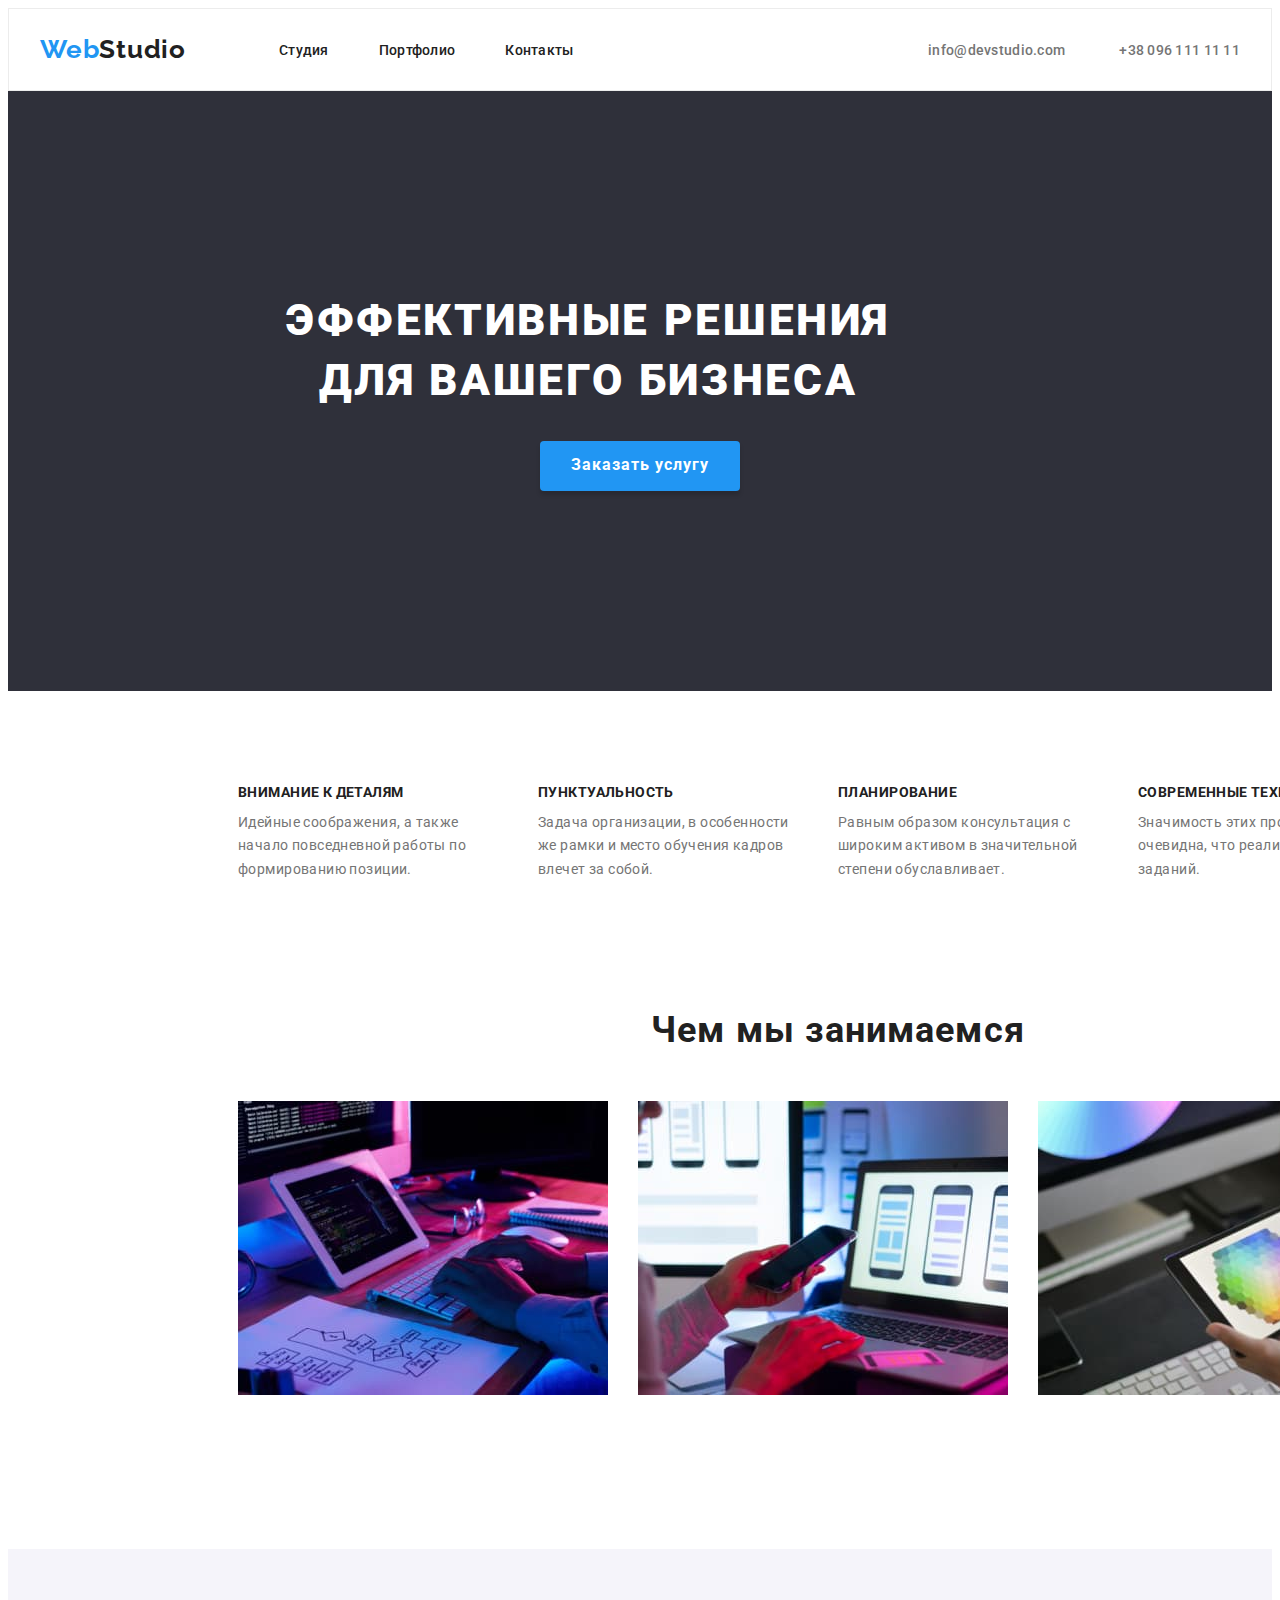
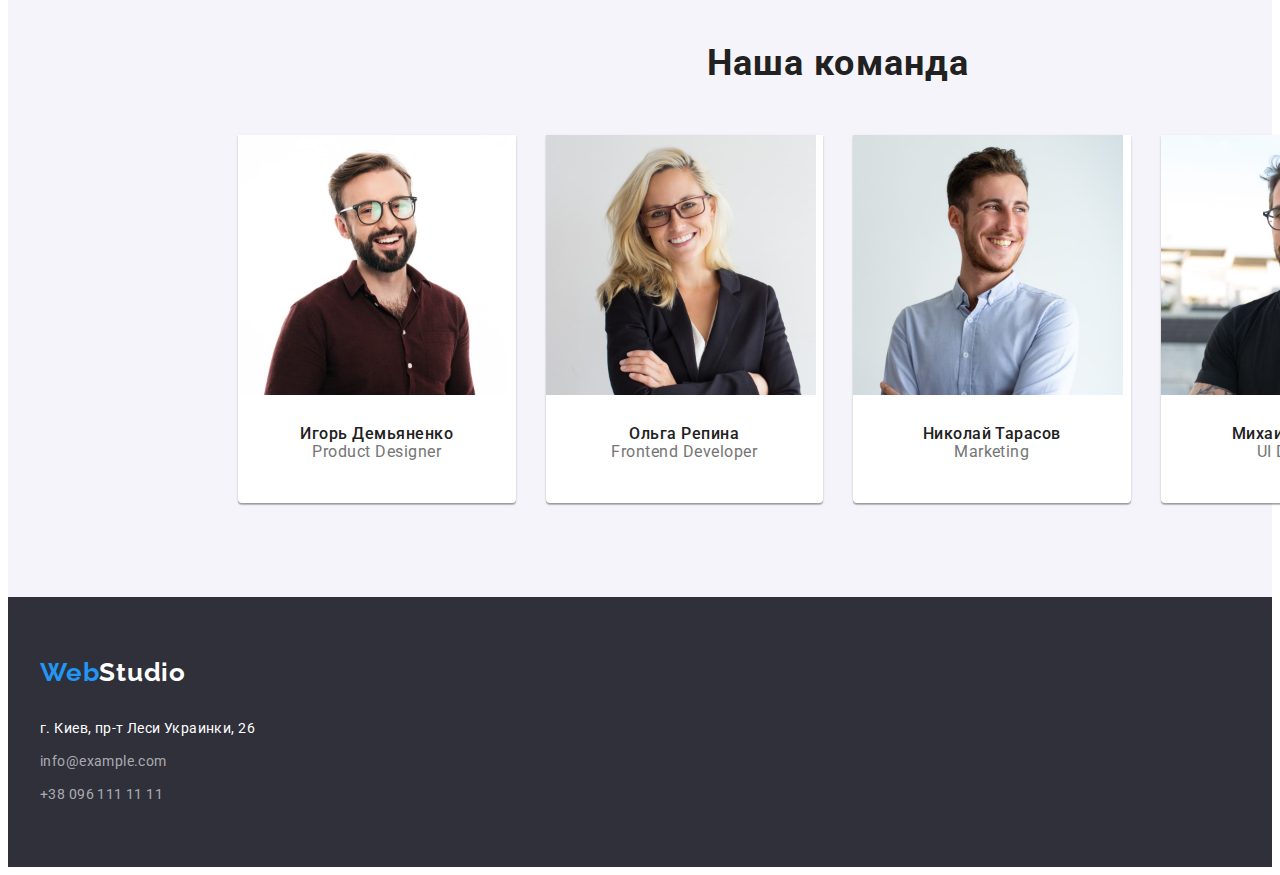
<file: index.html>
<!DOCTYPE html>
<html lang="ru">
  <head>
    <meta charset="UTF-8" />
    <meta http-equiv="X-UA-Compatible" content="IE=edge" />
    <meta name="viewport" content="width=device-width, initial-scale=1.0" />
    <title>Web Studio</title>
    <link rel="preconnect" href="https://fonts.googleapis.com" />
    <link rel="preconnect" href="https://fonts.gstatic.com" crossorigin />
    <link
      href="https://fonts.googleapis.com/css2?family=Raleway:wght@700&family=Roboto:wght@400;500;700;900&display=swap"
      rel="stylesheet"
    />
    <link
      rel="stylesheet"
      href="https://cdnjs.cloudflare.com/ajax/libs/modern-normalize/1.1.0/modern-normalize.min.css"
      integrity="sha512-wpPYUAdjBVSE4KJnH1VR1HeZfpl1ub8YT/NKx4PuQ5NmX2tKuGu6U/JRp5y+Y8XG2tV+wKQpNHVUX03MfMFn9Q=="
      crossorigin="anonymous"
      referrerpolicy="no-referrer"
    />
    <link rel="stylesheet" href="./style.css" />
  </head>
  <body>
    <header class="header">
      <div class="container">
        <a href="./index.html" class="header-logo link"
          >Web<span class="header-logo-text">Studio</span></a
        >
        <nav class="header-nav">
          <ul class="header-list list">
            <li class="header-item">
              <a href="./index.html" class="header-link link">Студия</a>
            </li>
            <li class="header-item">
              <a href="./portfolio.html" class="header-link link">Портфолио</a>
            </li>
            <li class="header-item">
              <a href="" class="header-link link">Контакты</a>
            </li>
          </ul>
        </nav>
        <div class="header-contacts">
          <a href="mailto:info@devstudio.com" class="header-mail link"
            >info@devstudio.com</a
          >
          <a href="tel:+380961111111" class="header-tel link"
            >+38 096 111 11 11</a
          >
        </div>
      </div>
    </header>
    <main>
      <section class="hero-hat">
        <div class="container">
          <div class="hero-content">
            <h1 class="hero-hat-title">
              Эффективные решения для вашего бизнеса
            </h1>
            <button type="button" class="hero-btn">Заказать услугу</button>
          </div>
        </div>
      </section>
      <section class="hero-about">
        <div class="container">
          <ul class="hero-about-list list">
            <li class="hero-about-item">
              <h3 class="hero-about-title">Внимание к деталям</h3>
              <p class="hero-about-text">
                Идейные соображения, а также начало повседневной работы по
                формированию позиции.
              </p>
            </li>
            <li class="hero-about-item">
              <h3 class="hero-about-title">Пунктуальность</h3>
              <p class="hero-about-text">
                Задача организации, в особенности же рамки и место обучения
                кадров влечет за собой.
              </p>
            </li>
            <li class="hero-about-item">
              <h3 class="hero-about-title">Планирование</h3>
              <p class="hero-about-text">
                Равным образом консультация с широким активом в значительной
                степени обуславливает.
              </p>
            </li>
            <li class="hero-about-item">
              <h3 class="hero-about-title">Современные технологии</h3>
              <p class="hero-about-text">
                Значимость этих проблем настолько очевидна, что реализация
                плановых заданий.
              </p>
            </li>
          </ul>
        </div>
      </section>
      <section class="hero-main">
        <div class="container">
          <h2 class="hero-main-title">Чем мы занимаемся</h2>
          <div class="hero-photos">
            <ul class="hero-main-list list">
              <li class="hero-main-item">
                <img
                  src="./images/img1.jpg"
                  alt="Чем мы занимаемся 1"
                  width="370"
                  height="294"
                />
              </li>
              <li class="hero-main-item">
                <img
                  src="./images/img2.jpg"
                  alt="Чем мы занимаемся 2"
                  width="370"
                  height="294"
                />
              </li>
              <li class="hero-main-item">
                <img
                  src="./images/img3.jpg"
                  alt="Чем мы занимаемся 3"
                  width="370"
                  height="294"
                />
              </li>
            </ul>
          </div>
        </div>
      </section>
      <section class="hero-team">
        <div class="container">
          <h2 class="hero-team-title">Наша команда</h2>
          <ul class="hero-team-list list">
            <li class="hero-team-item">
              <img
                src="./images/teammate1.jpg"
                alt="Игорь Демьяненко"
                width="270"
                height="260"
              />
              <div class="hero-team-disc">
                <h3 class="team-title">Игорь Демьяненко</h3>
                <p class="job-title">Product Designer</p>
              </div>
            </li>
            <li class="hero-team-item">
              <img
                src="./images/teammate2.jpg"
                alt="Ольга Репина"
                width="270"
                height="260"
              />
              <div class="hero-team-disc">
                <h3 class="team-title">Ольга Репина</h3>
                <p class="job-title">Frontend Developer</p>
              </div>
            </li>
            <li class="hero-team-item">
              <img
                src="./images/teammate3.jpg"
                alt="Николай Тарасов"
                width="270"
                height="260"
              />
              <div class="hero-team-disc">
                <h3 class="team-title">Николай Тарасов</h3>
                <p class="job-title">Marketing</p>
              </div>
            </li>
            <li class="hero-team-item">
              <img
                src="./images/teammate4.jpg"
                alt="Михаил Ермаков"
                width="270"
                height="260"
              />
              <div class="hero-team-disc">
                <h3 class="team-title">Михаил Ермаков</h3>
                <p class="job-title">UI Designer</p>
              </div>
            </li>
          </ul>
        </div>
      </section>
    </main>
    <footer class="footer">
      <div class="container">
        <div class="footer-logo">
          <a href="./index.html" class="footer-logo link"
            >Web<span class="footer-logo-text">Studio</span></a
          >
        </div>
        <address class="contacts-address">
          <ul class="footer-list list">
            <li class="footer-list-item">
              <p class="footer-adr-text">г. Киев, пр-т Леси Украинки, 26</p>
            </li>
            <li class="footer-list-item">
              <a href="mailto:info@example.com" class="footer-mail link"
                >info@example.com</a
              >
            </li>
            <li class="footer-list-item">
              <a href="tel:+380961111111" class="footer-tel link"
                >+38 096 111 11 11</a
              >
            </li>
          </ul>
        </address>
      </div>
    </footer>
  </body>
</html>
</file>
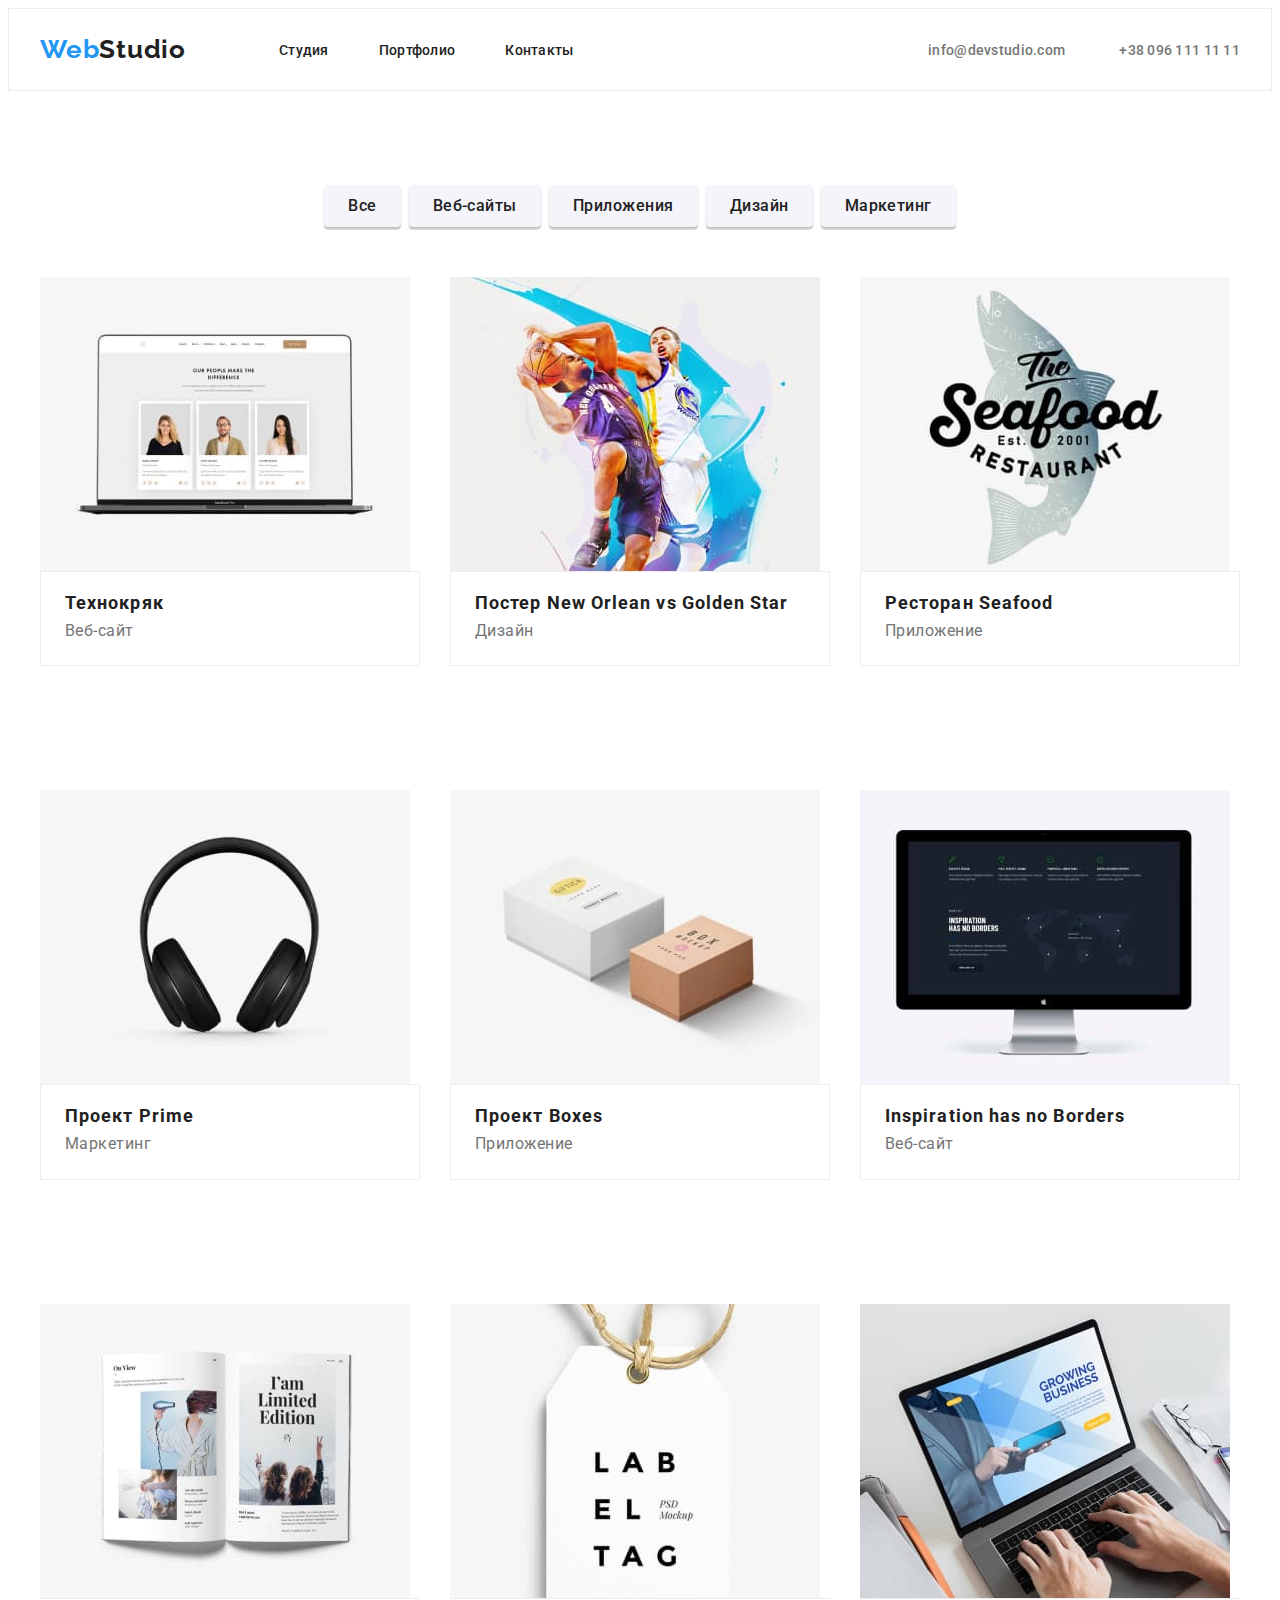
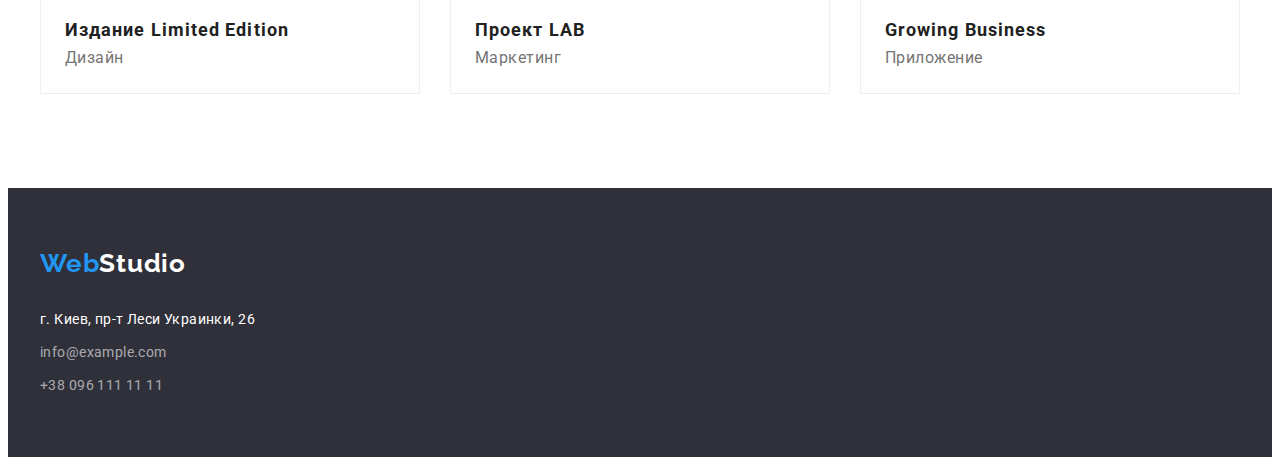
<file: portfolio.html>
<!DOCTYPE html>
<html lang="ru">
  <head>
    <meta charset="UTF-8" />
    <meta http-equiv="X-UA-Compatible" content="IE=edge" />
    <meta name="viewport" content="width=device-width, initial-scale=1.0" />
    <title>Web Studio</title>
    <link rel="preconnect" href="https://fonts.googleapis.com" />
    <link rel="preconnect" href="https://fonts.gstatic.com" crossorigin />
    <link
      href="https://fonts.googleapis.com/css2?family=Raleway:wght@700&family=Roboto:wght@400;500;700;900&display=swap"
      rel="stylesheet"
    />
    <link
      rel="stylesheet"
      href="https://cdnjs.cloudflare.com/ajax/libs/modern-normalize/1.1.0/modern-normalize.min.css"
      integrity="sha512-wpPYUAdjBVSE4KJnH1VR1HeZfpl1ub8YT/NKx4PuQ5NmX2tKuGu6U/JRp5y+Y8XG2tV+wKQpNHVUX03MfMFn9Q=="
      crossorigin="anonymous"
      referrerpolicy="no-referrer"
    />
    <link rel="stylesheet" href="./style.css" />
  </head>
  <body>
    <header class="header">
      <div class="container">
        <a href="./index.html" class="header-logo link"
          >Web<span class="header-logo-text">Studio</span></a
        >
        <nav class="header-nav">
          <ul class="header-list list">
            <li class="header-item">
              <a href="./index.html" class="header-link link">Студия</a>
            </li>
            <li class="header-item">
              <a href="./portfolio.html" class="header-link link">Портфолио</a>
            </li>
            <li class="header-item">
              <a href="" class="header-link link">Контакты</a>
            </li>
          </ul>
        </nav>
        <div class="header-contacts">
          <a href="mailto:info@devstudio.com" class="header-mail link"
            >info@devstudio.com</a
          >
          <a href="tel:+380961111111" class="header-tel link"
            >+38 096 111 11 11</a
          >
        </div>
      </div>
    </header>
    <main>
      <section class="portfolio">
        <div class="container">
          <div class="main-buttons">
            <ul class="main-buttons-list list">
              <li>
                <button type="button" class="main-buttons-item">Все</button>
              </li>
              <li>
                <button type="button" class="main-buttons-item">
                  Веб-сайты
                </button>
              </li>
              <li>
                <button type="button" class="main-buttons-item">
                  Приложения
                </button>
              </li>
              <li>
                <button type="button" class="main-buttons-item">Дизайн</button>
              </li>
              <li>
                <button type="button" class="main-buttons-item">
                  Маркетинг
                </button>
              </li>
            </ul>
          </div>
          <h2 class="visually-hidden">Gallery</h2>
          <div class="gallery">
            <ul class="portfolio-list list">
              <li class="portfolio-item">
                <article class="card">
                  <div class="card-thumb">
                    <img
                      src="./images/techo_crack_img_1.jpg"
                      alt="Веб сайты"
                      width="370"
                    />
                  </div>
                  <div class="card-content">
                    <h3 class="portfolio-title">Технокряк</h3>
                    <p class="portfolio-after-title">Веб-сайт</p>
                  </div>
                </article>
              </li>
              <li class="portfolio-item">
                <article class="card">
                  <div class="card-thumb">
                    <img
                      src="./images/new_orlean_golden_star_img_2.jpg"
                      alt="Дизайн"
                      width="370"
                    />
                  </div>
                  <div class="card-content">
                    <h3 class="portfolio-title">
                      Постер New Orlean vs Golden Star
                    </h3>
                    <p class="portfolio-after-title">Дизайн</p>
                  </div>
                </article>
              </li>
              <li class="portfolio-item">
                <article class="card">
                  <div class="card-thumb">
                    <img
                      src="./images/rest_seafood_3.jpg"
                      alt="Приложения"
                      width="370"
                    />
                  </div>
                  <div class="card-content">
                    <h3 class="portfolio-title">Ресторан Seafood</h3>
                    <p class="portfolio-after-title">Приложение</p>
                  </div>
                </article>
              </li>
              <li class="portfolio-item">
                <article class="card">
                  <div class="card-thumb">
                    <img
                      src="./images/prime_project_img_4.jpg"
                      alt="Маркетинг"
                      width="370"
                    />
                  </div>
                  <div class="card-content">
                    <h3 class="portfolio-title">Проект Prime</h3>
                    <p class="portfolio-after-title">Маркетинг</p>
                  </div>
                </article>
              </li>
              <li class="portfolio-item">
                <article class="card">
                  <div class="card-thumb">
                    <img
                      src="./images/boxes_project_5.jpg"
                      alt="Приложения"
                      width="370"
                    />
                  </div>
                  <div class="card-content">
                    <h3 class="portfolio-title">Проект Boxes</h3>
                    <p class="portfolio-after-title">Приложение</p>
                  </div>
                </article>
              </li>
              <li class="portfolio-item">
                <article class="card">
                  <div class="card-thumb">
                    <img
                      src="./images/insp_no_borders_img_6.jpg"
                      alt="Веб сайты"
                      width="370"
                    />
                  </div>
                  <div class="card-content">
                    <h3 class="portfolio-title">Inspiration has no Borders</h3>
                    <p class="portfolio-after-title">Веб-сайт</p>
                  </div>
                </article>
              </li>
              <li class="portfolio-item">
                <article class="card">
                  <div class="card-thumb">
                    <img
                      src="./images/issue_limited_img_7.jpg"
                      alt="Дизайн"
                      width="370"
                    />
                  </div>
                  <div class="card-content">
                    <h3 class="portfolio-title">Издание Limited Edition</h3>
                    <p class="portfolio-after-title">Дизайн</p>
                  </div>
                </article>
              </li>
              <li class="portfolio-item">
                <article class="card">
                  <div class="card-thumb">
                    <img
                      src="./images/lab_project_img_8.jpg"
                      alt="Маркетинг"
                      width="370"
                    />
                  </div>
                  <div class="card-content">
                    <h3 class="portfolio-title">Проект LAB</h3>
                    <p class="portfolio-after-title">Маркетинг</p>
                  </div>
                </article>
              </li>
              <li class="portfolio-item">
                <article class="card">
                  <div class="card-thumb">
                    <img
                      src="./images/grow_business_img_9.jpg"
                      alt="Приложения"
                      width="370"
                    />
                  </div>
                  <div class="card-content">
                    <h3 class="portfolio-title">Growing Business</h3>
                    <p class="portfolio-after-title">Приложение</p>
                  </div>
                </article>
              </li>
            </ul>
          </div>
        </div>
      </section>
    </main>
    <footer class="footer">
      <div class="container">
        <div class="footer-logo">
          <a href="./index.html" class="footer-logo link"
            >Web<span class="footer-logo-text">Studio</span></a
          >
        </div>
        <address class="contacts-address">
          <ul class="footer-list list">
            <li class="footer-list-item">
              <p class="footer-adr-text">г. Киев, пр-т Леси Украинки, 26</p>
            </li>
            <li class="footer-list-item">
              <a href="mailto:info@example.com" class="footer-mail link"
                >info@example.com</a
              >
            </li>
            <li class="footer-list-item">
              <a href="tel:+380961111111" class="footer-tel link"
                >+38 096 111 11 11</a
              >
            </li>
          </ul>
        </address>
      </div>
    </footer>
  </body>
</html>
</file>
<file: style.css>
:root {
  --first-title-color: #212121;
  --second-title-color: #ffffff;
  --text-color: #757575;
  --hover-color: #2196f3;
  --portfolio-item-gap: 30px;
}

p,
h1,
h2,
h3 {
  margin: 0;
}

ul {
  margin: 0;
  padding-left: 0;
}

address {
  font-style: normal;
}

img {
  display: block;
  max-width: 100%;
  height: auto;
}

body {
  font-family: "Roboto", sans-serif;
}

.list {
  list-style: none;
}

.link {
  text-decoration: none;
}

.container {
  width: 1200px;
  margin-left: auto;
  margin-right: auto;
  padding-left: 15px;
  padding-right: 15px;
}
/* ----------------------HEADER-&-FOOTER---------------------- */
.header {
  border: 1px solid #ececec;
  padding-top: 25px;
  padding-bottom: 25px;
}

.footer {
  padding-top: 60px;
  padding-bottom: 60px;
}

.header > .container {
  display: flex;
  align-items: center;
}

.header-logo,
.footer-logo {
  font-family: "Raleway";
  font-weight: 700;
  font-size: 26px;
  line-height: 31px;
  letter-spacing: 0.03em;
  color: var(--hover-color);
  margin-right: 93px;
}

.header-logo-text {
  color: var(--first-title-color);
}

.footer-logo-text {
  color: var(--second-title-color);
}

.header-mail,
.header-tel {
  font-style: normal;
  font-weight: 500;
  font-size: 14px;
  line-height: 1.14;
  letter-spacing: 0.02em;
  color: var(--text-color);
}

.header-mail {
  margin-right: 50px;
}

.header-contacts {
  margin-left: auto;
}

.footer-mail,
.footer-tel {
  font-weight: 400;
  font-size: 14px;
  line-height: 1.7;
  letter-spacing: 0.03em;
  color: rgba(255, 255, 255, 0.6);
}

.footer-list-item {
  margin-top: 9px;
}

.header-link {
  font-weight: 500;
  font-size: 14px;
  line-height: 1.14;
  letter-spacing: 0.02em;
  color: var(--first-title-color);
  display: inline-block;
}

.header-list {
  display: flex;
  gap: 50px;
}

.header-link:hover,
.header-link:focus,
.header-mail:hover,
.header-mail:focus,
.header-tel:hover,
.header-tel:focus,
.footer-mail:hover,
.footer-mail:focus,
.footer-tel:hover,
.footer-tel:focus {
  color: var(--hover-color);
}

.footer {
  background: #2f303a;
}

.footer-adr-text {
  font-weight: 400;
  font-size: 14px;
  line-height: 1.7;
  letter-spacing: 0.03em;
  color: #ffffff;
  padding-top: 20px;
}

/* ----------------------HERO---------------------- */

.hero-hat {
  background: #2f303a;
}

.hero-team {
  background: #f5f4fa;
}

.hero-hat-title {
  font-weight: 900;
  font-size: 44px;
  line-height: 1.36;
  text-align: center;
  letter-spacing: 0.06em;
  text-transform: uppercase;
  color: var(--second-title-color);
  max-width: 696px;
}

.hero-content {
  padding: 200px;
}

.hero-btn {
  cursor: pointer;
  font-family: inherit;
  font-weight: 700;
  font-size: 16px;
  line-height: 1.8;
  letter-spacing: 0.06em;
  color: #ffffff;
  background: var(--hover-color);
  box-shadow: 0px 4px 4px rgba(0, 0, 0, 0.15);
  border-radius: 4px;
  border-color: transparent;
  display: block;
  margin: 30px auto 0;
  min-width: 200px;
  min-height: 50px;
}

.hero-about-title {
  font-weight: 700;
  font-size: 14px;
  line-height: 1.14;
  letter-spacing: 0.03em;
  text-transform: uppercase;
  color: var(--first-title-color);
}

.hero-about {
  padding: 94px 215px 0px;
}

.hero-about-text {
  font-weight: 400;
  font-size: 14px;
  line-height: 1.7;
  letter-spacing: 0.03em;
  color: var(--text-color);
  margin-top: 10px;
}

.hero-about-list {
  display: flex;
  gap: 30px;
}

.hero-about-item {
  width: 270px;
  height: 101px;
  margin-bottom: 30px;
}

.hero-about-item:last-child {
  margin-bottom: 0px;
}

.hero-main {
  padding: 94px 215px;
}

.hero-main-list {
  display: flex;
  gap: 30px;
}

.hero-main-item:not(:last-child) {
  margin-bottom: 30px;
}

.hero-photos {
  margin: 50px auto 30px;
}

.hero-main-title,
.hero-team-title {
  font-weight: 700;
  font-size: 36px;
  line-height: 1.16;
  text-align: center;
  letter-spacing: 0.03em;
  color: var(--first-title-color);
}

.team-title {
  font-weight: 500;
  font-size: 16px;
  line-height: 1.1;
  text-align: center;
  letter-spacing: 0.03em;
  color: var(--first-title-color);
}

.hero-team {
  padding: 94px 215px;
}

.hero-team-list {
  display: flex;
  gap: 30px;
  margin-top: 50px;
  height: 368px;
}

.hero-team-disc {
  padding-top: 30px;
}

.hero-team-item {
  width: calc((100% - 90px) / 4);
  background: var(--second-title-color);
  box-shadow: 0px 1px 3px rgba(0, 0, 0, 0.12), 0px 1px 1px rgba(0, 0, 0, 0.14),
    0px 2px 1px rgba(0, 0, 0, 0.2);
  border-radius: 0px 0px 4px 4px;
}

.job-title {
  font-weight: 400;
  font-size: 16px;
  line-height: 1.1;
  text-align: center;
  letter-spacing: 0.03em;
  color: var(--text-color);
}

/* -------------------PORTFOLIO-PAGE------------------- */

.visually-hidden {
  position: absolute;
  width: 1px;
  height: 1px;
  margin: -1px;
  border: 0;
  padding: 0;

  white-space: nowrap;
  clip-path: inset(100%);
  clip: rect(0 0 0 0);
  overflow: hidden;
}

.main-buttons-item {
  cursor: pointer;
  font-family: "Roboto";
  font-weight: 500;
  font-size: 16px;
  line-height: 1.6;
  text-align: center;
  letter-spacing: 0.03em;
  color: var(--first-title-color);
  background: #f5f4fa;
  border-radius: 4px;
  border-color: transparent;
  box-shadow: 0px 3px 1px rgba(0, 0, 0, 0.1), 0px 1px 2px rgba(0, 0, 0, 0.08),
    0px 2px 2px rgba(0, 0, 0, 0.12);
  border-radius: 4px;
  padding: 6px 22px;
}

.main-buttons-item:hover,
.main-buttons-item:focus {
  background: var(--hover-color);
  color: var(--second-title-color);
  box-shadow: 0px 3px 1px rgba(0, 0, 0, 0.1), 0px 1px 2px rgba(0, 0, 0, 0.08),
    0px 2px 2px rgba(0, 0, 0, 0.12);
  border-radius: 4px;
}

.main-buttons-list {
  display: flex;
  justify-content: center;
  gap: 8px;
  margin-top: 94px;
  margin-bottom: 50px;
}

/* -------------------GALLERY------------------- */

.portfolio-title {
  font-weight: 700;
  font-size: 18px;
  letter-spacing: 0.06em;
  color: var(--first-title-color);
}

.portfolio-after-title {
  font-weight: 400;
  font-size: 16px;
  line-height: 1.8;
  letter-spacing: 0.03em;
  color: var(--text-color);
}

.portfolio-list {
  display: flex;
  flex-wrap: wrap;
  padding: 0;
  margin: 0;
  margin-left: calc(-1 * var(--portfolio-item-gap));
  margin-top: calc(-1 * var(--portfolio-item-gap));
}

.portfolio-list > .portfolio-item {
  flex-basis: calc(100% / 3 - var(--portfolio-item-gap));
  margin-left: var(--portfolio-item-gap);
  margin-top: var(--portfolio-item-gap);
  margin-bottom: 94px;
}

.portfolio-title {
  margin-top: 20px;
  margin-left: 24px;
}

.portfolio-after-title {
  margin-top: 4px;
  margin-bottom: 20px;
  margin-left: 24px;
}

.card-content {
  background: #ffffff;
  border: 1px solid #eeeeee;
}
</file>
